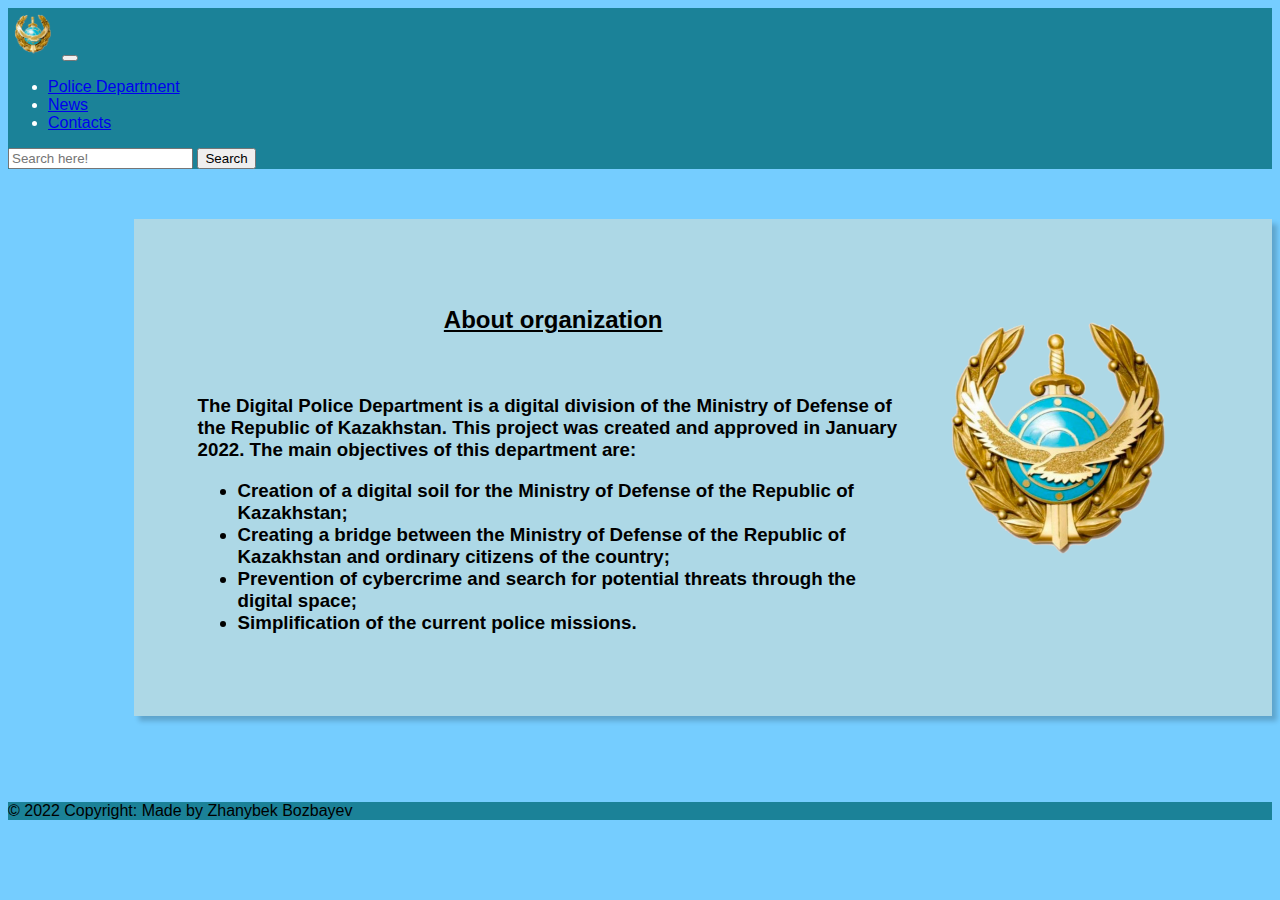
<file: index.html>
<!DOCTYPE html>
<html lang="en">
 <head>
  <title>Police Department</title>
  <link href="https://cdn.jsdelivr.net/npm/bootstrap@5.1.3/dist/css/bootstrap.min.css" rel="stylesheet" integrity="sha384-1BmE4kWBq78iYhFldvKuhfTAU6auU8tT94WrHftjDbrCEXSU1oBoqyl2QvZ6jIW3" crossorigin="anonymous">
  <link rel="icon" type="image/png" href="pics\favicon.png" sizes="32x32">
	 <meta charset="utf-8">
	 <link rel="stylesheet" href="style.css" type="text/css">

 </head>
 <body>

    <audio id="audio" src="sound/kazakhstan_2006.mp3"></audio>

<div class="header">
    <nav class="navbar navbar-expand-lg navbar-light">
        <a href="#" class="navbar-left"><img src="pics\Знак полиции.png" class="logo" onclick="gimn()"></a>
        <button class="navbar-toggler" type="button" data-bs-toggle="collapse" data-bs-target="#navContent" aria-controls="navContent" aria-expanded="false">
            <span class="navbar-toggler-icon"></span>
        </button>
        <div class="collapse navbar-collapse" id="navContent">
            <ul class="navbar-nav me-auto mb-3 mb-lg-0">
                <li class="nav-item">
                    <a href="en_index.html" class="nav-link">Police Department</a>
                </li>
                <li class="nav-item">
                    <a href="en_news.html" class="nav-link">News</a>
                </li>
                <li class="nav-item">
                    <a href="en_contacts.html" class="nav-link">Contacts</a>
                </li>
            </ul>
        </div> 
            <div class="searchinternet" style="margin-right: 50px">
         <input id="search" type="text" name="search"  class="search" placeholder="Search here!">
    
      <input type="submit" name="submit" class="btn btn-dark" value="Search" onclick="search()">
       <script> 
                function search(){
               const str=document.getElementById("search").value;
              const withoutSpaces = str.replaceAll(' ','+');
             window.open("https://www.google.kz/search?q="+withoutSpaces,"_top");
          }
       </script>
          </div>
      </nav>
</div>
 		
        <div class = "main">
 		<img src = "pics\Знак полиции.png" align = "right" height="300px">
 		<h2>
 			<p align = "center" >
 				<u>About organization</u>
 			</p>
 		</h2>
 		<br>
 		<h3>
 			
 				The Digital Police Department is a digital division of the Ministry of Defense of the Republic of Kazakhstan. This project was created and approved in January 2022. The main objectives of this department are:
    <ul>
    <li><b>Creation of a digital soil for the Ministry of Defense of the Republic of Kazakhstan;</b></li>
    <li><b>Creating a bridge between the Ministry of Defense of the Republic of Kazakhstan and ordinary citizens of the country;</b></li>
    <li><b>Prevention of cybercrime and search for potential threats through the digital space;</b></li>
    <li><b>Simplification of the current police missions.</b></li>
</ul>
</h3>
 	</div>
    <br>
    <br>

<footer class="bg-light text-center text-lg-start">
        <div class="text-center p-3" style="background-color: #1B8298">
            © 2022 Copyright:
            Made by Zhanybek Bozbayev
        </div>
    </footer>
    <div id="preloader_malc">

    <div>

        Подождите, идет загрузка сайта ...

    </div>

</div>

<style type="text/css">
    #preloader_malc {
        position: fixed;
        top: 0;
        left: 0;
        right: 0;
        bottom: 0;
        background: rgba(0, 0, 0, .6);
        z-index: 99
    }

    #preloader_malc div {
        background: #fff;
        width: 260px;
        height: 40px;
        line-height: 40px;
        border-radius: 8px;
        font-family: arial;
        font-size: 15px;
        color: #111;
        text-align: center;
        box-shadow: 0 2px 6px rgba(0, 0, 0, 0.4);
        position: fixed;
        z-index: 999;
        top: 0;
        left: 0;
        right: 0;
        bottom: 0;
        margin: auto
    }
</style>

    <script type="text/javascript" src="preloader.js"></script>
    <script type="text/javascript" src="en_index.js"></script>
    <script type="text/javascript" src="loudlinks.min.js"></script>
</body>
</file>
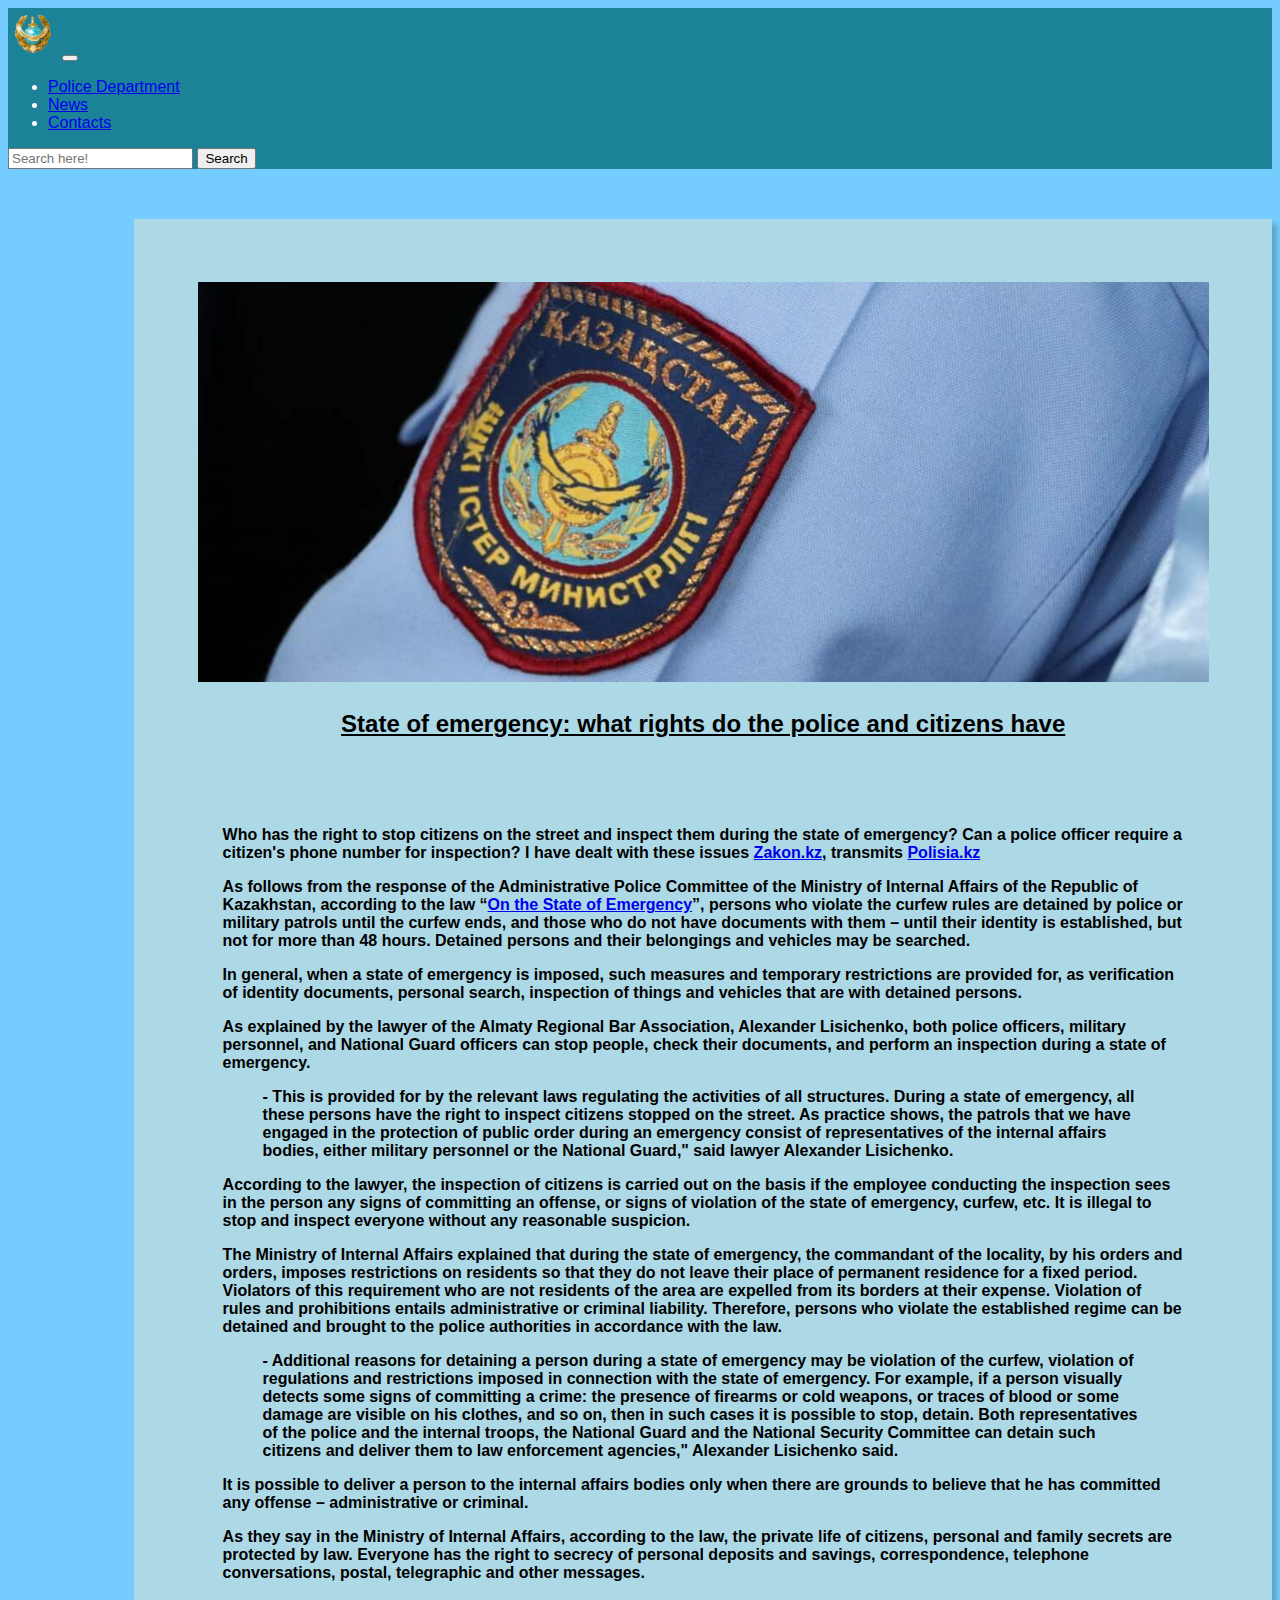
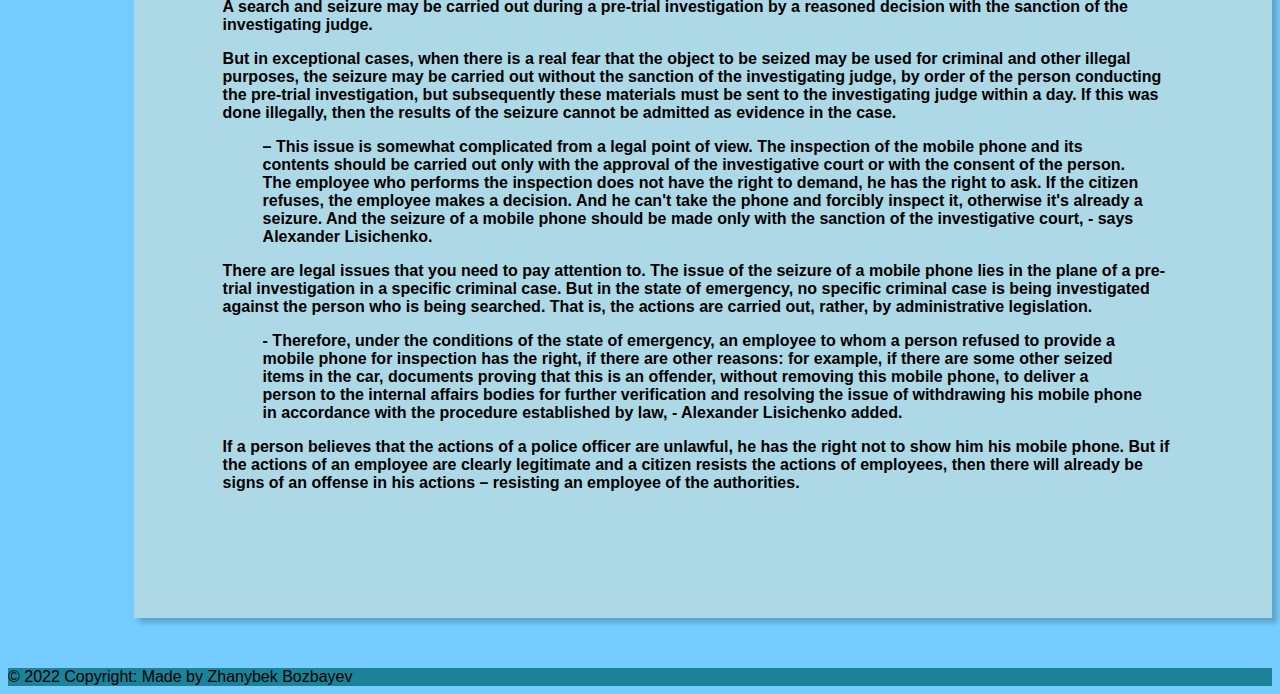
<file: en_first_news.html>
<!DOCTYPE html>
<html lang="en">
 

<head>
  <title>Police Department</title>
  <link href="https://cdn.jsdelivr.net/npm/bootstrap@5.1.3/dist/css/bootstrap.min.css" rel="stylesheet" integrity="sha384-1BmE4kWBq78iYhFldvKuhfTAU6auU8tT94WrHftjDbrCEXSU1oBoqyl2QvZ6jIW3" crossorigin="anonymous">
  <link rel="icon" type="image/png" href="pics\favicon.png" sizes="32x32">
	 <meta charset="utf-8">
	 <link rel="stylesheet" href="style.css" type="text/css">
</head>


<body>
    <audio id="audio" src="sound/kazakhstan_2006.mp3"></audio>
<div class="header">
    <nav class="navbar navbar-expand-lg navbar-light">
        <a href="#" class="navbar-left"><img src="pics\Знак полиции.png" class="logo" onclick="gimn()"></a>
        <button class="navbar-toggler" type="button" data-bs-toggle="collapse" data-bs-target="#navContent" aria-controls="navContent" aria-expanded="false">
            <span class="navbar-toggler-icon"></span>
        </button>
        <div class="collapse navbar-collapse" id="navContent">
            <ul class="navbar-nav me-auto mb-3 mb-lg-0">
                <li class="nav-item">
                    <a href="index.html" class="nav-link">Police Department</a>
                </li>
                <li class="nav-item">
                    <a href="en_news.html" class="nav-link">News</a>
                </li>
                <li class="nav-item">
                    <a href="en_contacts.html" class="nav-link">Contacts</a>
                </li>
            </ul>
        </div>
         <div class="searchinternet" style="margin-right: 50px">
         <input id="search" type="text" name="search"  class="search" placeholder="Search here!">
    
      <input type="submit" name="submit" class="btn btn-dark" value="Search" onclick="search()">
       <script> 
                function search(){
               const str=document.getElementById("search").value;
              const withoutSpaces = str.replaceAll(' ','+');
             window.open("https://www.google.kz/search?q="+withoutSpaces,"_top");
          }
       </script>
          </div>
    </nav>
</div>

    <div class = "main">
 	<div class = "Description">
 		
 		<img src = "pics\news1.jpeg" class = "post-image">
 		<h2>
 			<p align = "center" >
 				<u>State of emergency: what rights do the police and citizens have</u>
 			</p>
 		</h2>
 		<br>
 		<h4 style="padding: 25px">
 			
 			Who has the right to stop citizens on the street and inspect them during the state of emergency? Can a police officer require a citizen's phone number for inspection? I have dealt with these issues <a href = "zakon.kz">Zakon.kz</a>, transmits <a href = "https://polisia.kz/ru/rezhim-chp-kakie-prava-est-u-politsii-i-grazhdan/">Polisia.kz</a>

            <p>As follows from the response of the Administrative Police Committee of the Ministry of Internal Affairs of the Republic of Kazakhstan, according to the law “<a href = "https://online.zakon.kz/Document/?doc_id=1036912">On the State of Emergency</a>”, persons who violate the curfew rules are detained by police or military patrols until the curfew ends, and those who do not have documents with them – until their identity is established, but not for more than 48 hours. Detained persons and their belongings and vehicles may be searched.</p>
          <p>In general, when a state of emergency is imposed, such measures and temporary restrictions are provided for, as verification of identity documents, personal search, inspection of things and vehicles that are with detained persons.</p>
            <p>As explained by the lawyer of the Almaty Regional Bar Association, Alexander Lisichenko, both police officers, military personnel, and National Guard officers can stop people, check their documents, and perform an inspection during a state of emergency.</p>
            <blockquote><p> - This is provided for by the relevant laws regulating the activities of all structures. During a state of emergency, all these persons have the right to inspect citizens stopped on the street. As practice shows, the patrols that we have engaged in the protection of public order during an emergency consist of representatives of the internal affairs bodies, either military personnel or the National Guard," said lawyer Alexander Lisichenko. </p></blockquote>
            <p>According to the lawyer, the inspection of citizens is carried out on the basis if the employee conducting the inspection sees in the person any signs of committing an offense, or signs of violation of the state of emergency, curfew, etc. It is illegal to stop and inspect everyone without any reasonable suspicion.</p>
            <p>The Ministry of Internal Affairs explained that during the state of emergency, the commandant of the locality, by his orders and orders, imposes restrictions on residents so that they do not leave their place of permanent residence for a fixed period. Violators of this requirement who are not residents of the area are expelled from its borders at their expense. Violation of rules and prohibitions entails administrative or criminal liability. Therefore, persons who violate the established regime can be detained and brought to the police authorities in accordance with the law.</p>
            <blockquote><p>- Additional reasons for detaining a person during a state of emergency may be violation of the curfew, violation of regulations and restrictions imposed in connection with the state of emergency. For example, if a person visually detects some signs of committing a crime: the presence of firearms or cold weapons, or traces of blood or some damage are visible on his clothes, and so on, then in such cases it is possible to stop, detain. Both representatives of the police and the internal troops, the National Guard and the National Security Committee can detain such citizens and deliver them to law enforcement agencies," Alexander Lisichenko said.</p></blockquote>
            <p>It is possible to deliver a person to the internal affairs bodies only when there are grounds to believe that he has committed any offense – administrative or criminal.</p>
            <p>As they say in the Ministry of Internal Affairs, according to the law, the private life of citizens, personal and family secrets are protected by law. Everyone has the right to secrecy of personal deposits and savings, correspondence, telephone conversations, postal, telegraphic and other messages.</p>
            <p>A search and seizure may be carried out during a pre-trial investigation by a reasoned decision with the sanction of the investigating judge.</p>
            But in exceptional cases, when there is a real fear that the object to be seized may be used for criminal and other illegal purposes, the seizure may be carried out without the sanction of the investigating judge, by order of the person conducting the pre-trial investigation, but subsequently these materials must be sent to the investigating judge within a day. If this was done illegally, then the results of the seizure cannot be admitted as evidence in the case.</p>
            <blockquote><p>– This issue is somewhat complicated from a legal point of view. The inspection of the mobile phone and its contents should be carried out only with the approval of the investigative court or with the consent of the person. The employee who performs the inspection does not have the right to demand, he has the right to ask. If the citizen refuses, the employee makes a decision. And he can't take the phone and forcibly inspect it, otherwise it's already a seizure. And the seizure of a mobile phone should be made only with the sanction of the investigative court, - says Alexander Lisichenko.</p></blockquote>
            <p>There are legal issues that you need to pay attention to. The issue of the seizure of a mobile phone lies in the plane of a pre-trial investigation in a specific criminal case. But in the state of emergency, no specific criminal case is being investigated against the person who is being searched. That is, the actions are carried out, rather, by administrative legislation.</p>
            <blockquote><p> - Therefore, under the conditions of the state of emergency, an employee to whom a person refused to provide a mobile phone for inspection has the right, if there are other reasons: for example, if there are some other seized items in the car, documents proving that this is an offender, without removing this mobile phone, to deliver a person to the internal affairs bodies for further verification and resolving the issue of withdrawing his mobile phone in accordance with the procedure established by law, - Alexander Lisichenko added.</p></blockquote>
            <p>If a person believes that the actions of a police officer are unlawful, he has the right not to show him his mobile phone. But if the actions of an employee are clearly legitimate and a citizen resists the actions of employees, then there will already be signs of an offense in his actions – resisting an employee of the authorities.</p>

        </h4>
 	</div>
 </div>

    <footer class="bg-light text-center text-lg-start">
        <div class="text-center p-3" style="background-color: #1B8298">
            © 2022 Copyright:
            Made by Zhanybek Bozbayev
        </div>
    </footer>
      <div id="preloader_malc">

    <div>

        Подождите, идет загрузка сайта ...

    </div>

</div>

<style type="text/css">
    #preloader_malc {
        position: fixed;
        top: 0;
        left: 0;
        right: 0;
        bottom: 0;
        background: rgba(0, 0, 0, .6);
        z-index: 99
    }

    #preloader_malc div {
        background: #fff;
        width: 260px;
        height: 40px;
        line-height: 40px;
        border-radius: 8px;
        font-family: arial;
        font-size: 15px;
        color: #111;
        text-align: center;
        box-shadow: 0 2px 6px rgba(0, 0, 0, 0.4);
        position: fixed;
        z-index: 999;
        top: 0;
        left: 0;
        right: 0;
        bottom: 0;
        margin: auto
    }
</style>
    <script type="text/javascript" src="preloader.js"></script>
    <script type="text/javascript" src="en_index.js"></script>
</body>
</file>
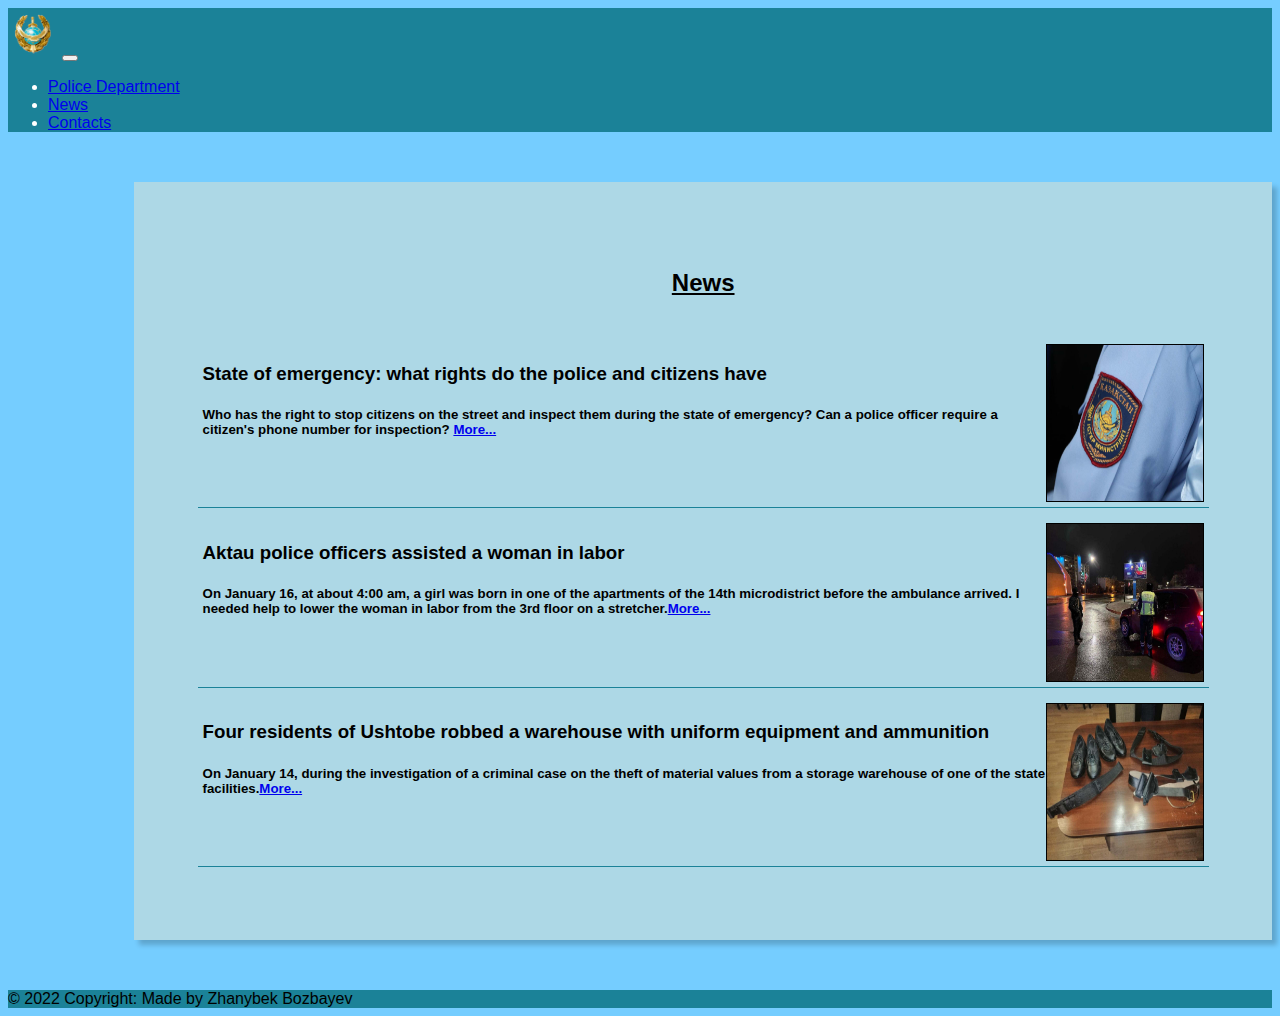
<file: en_news.html>
<!DOCTYPE html>
<html lang="en">
 

<head>
  <title>Police Department</title>
  <link href="https://cdn.jsdelivr.net/npm/bootstrap@5.1.3/dist/css/bootstrap.min.css" rel="stylesheet" integrity="sha384-1BmE4kWBq78iYhFldvKuhfTAU6auU8tT94WrHftjDbrCEXSU1oBoqyl2QvZ6jIW3" crossorigin="anonymous">
  <link rel="icon" type="image/png" href="pics\favicon.png" sizes="32x32">
   <meta charset="utf-8">
   <link rel="stylesheet" href="style.css" type="text/css">
</head>


<body>
<audio id="audio" src="sound/kazakhstan_2006.mp3"></audio>

<div class="header">
    <nav class="navbar navbar-expand-lg navbar-light">
        <a href="#" class="navbar-left"><img src="pics\Знак полиции.png" class="logo" onclick="gimn()"></a>
        <button class="navbar-toggler" type="button" data-bs-toggle="collapse" data-bs-target="#navContent" aria-controls="navContent" aria-expanded="false">
            <span class="navbar-toggler-icon"></span>
        </button>
        <div class="collapse navbar-collapse" id="navContent">
            <ul class="navbar-nav me-auto mb-3 mb-lg-0">
                <li class="nav-item">
                    <a href="index.html" class="nav-link">Police Department</a>
                </li>
                <li class="nav-item">
                    <a href="en_news.html" class="nav-link">News</a>
                </li>
                <li class="nav-item">
                    <a href="en_contacts.html" class="nav-link">Contacts</a>
                </li>
            </ul>
        </div>

    </nav>
</div>

    <div class = "main">
    <h2>
      <p align = "center" >
        <u>News</u>
      </p>
    </h2>

    <br>
    <div class="news-container">
        <div class = "news" >

            <img src="pics\news1.jpeg" align = "right" height = "156.25px" width="156.25px" border="1px solid black"><h3>State of emergency: what rights do the police and citizens have</h3>
        
            <h5>  Who has the right to stop citizens on the street and inspect them during the state of emergency? Can a police officer require a citizen's phone number for inspection? <a href="en_first_news.html">More...</a></h5>
            
        </div>
         <div class = "news">
            <img src="pics\news2.jpg" align = "right" height = "156.25px" width="156.25px" border="1px solid black"><h3>Aktau police officers assisted a woman in labor</h3>
        
            <h5>  On January 16, at about 4:00 am, a girl was born in one of the apartments of the 14th microdistrict before the ambulance arrived. I needed help to lower the woman in labor from the 3rd floor on a stretcher.<a href="en_second_news.html">More...</a></h5>
        </div>

         <div class = "news">
            <img src="pics\news3.jpeg" align = "right" height = "156.25px" width="156.25px" border="1px solid black"><h3>Four residents of Ushtobe robbed a warehouse with uniform equipment and ammunition</h3>

            <h5>On January 14, during the investigation of a criminal case on the theft of material values from a storage warehouse of one of the state facilities.<a href="en_third_news.html">More...</a></h5>
        </div>
      </div>
  </div>

    <footer class="bg-light text-center text-lg-start">
        <div class="text-center p-3" style="background-color: #1B8298">
            © 2022 Copyright:
            Made by Zhanybek Bozbayev
        </div>
    </footer>
      <div id="preloader_malc">

    <div>

        Подождите, идет загрузка сайта ...

    </div>

</div>

<style type="text/css">
    #preloader_malc {
        position: fixed;
        top: 0;
        left: 0;
        right: 0;
        bottom: 0;
        background: rgba(0, 0, 0, .6);
        z-index: 99
    }

    #preloader_malc div {
        background: #fff;
        width: 260px;
        height: 40px;
        line-height: 40px;
        border-radius: 8px;
        font-family: arial;
        font-size: 15px;
        color: #111;
        text-align: center;
        box-shadow: 0 2px 6px rgba(0, 0, 0, 0.4);
        position: fixed;
        z-index: 999;
        top: 0;
        left: 0;
        right: 0;
        bottom: 0;
        margin: auto
    }
</style>
<script type="text/javascript" src="preloader.js"></script>
<script type="text/javascript" src="en_index.js"></script>
</body>
</file>
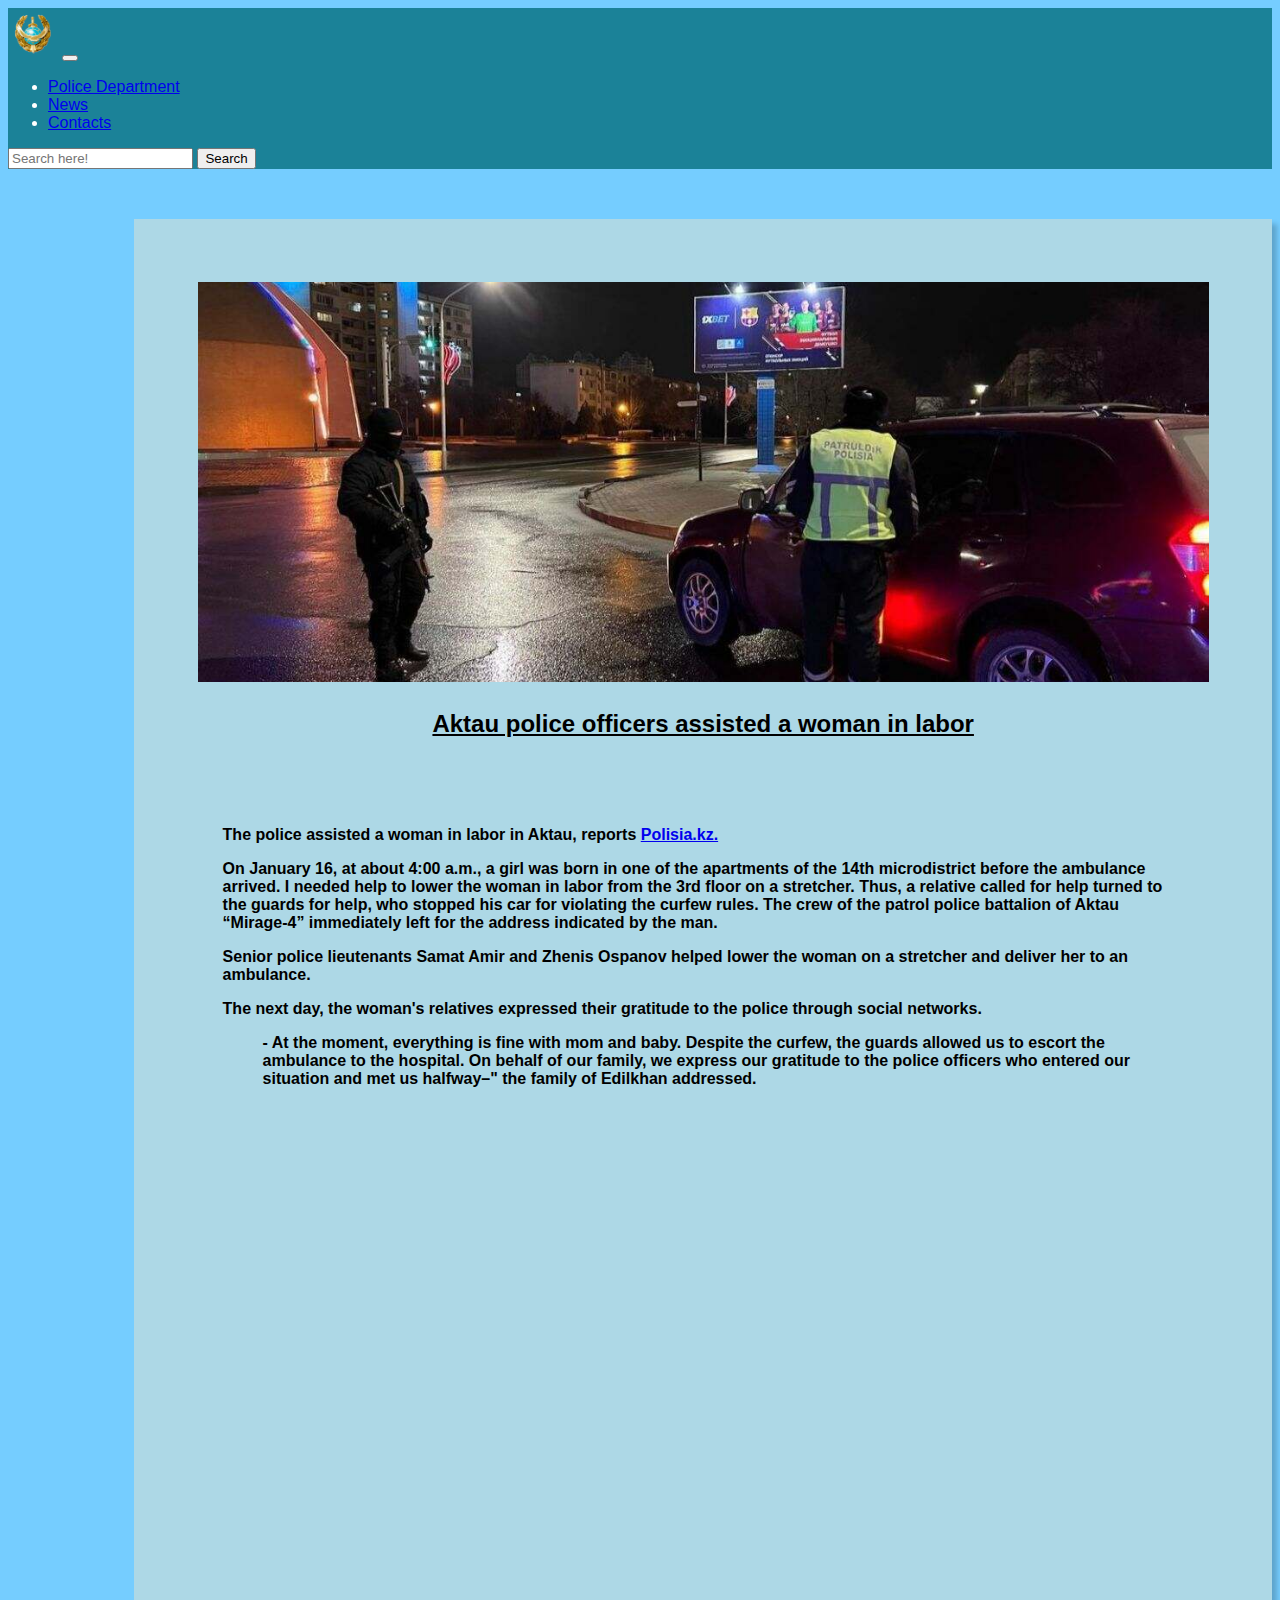
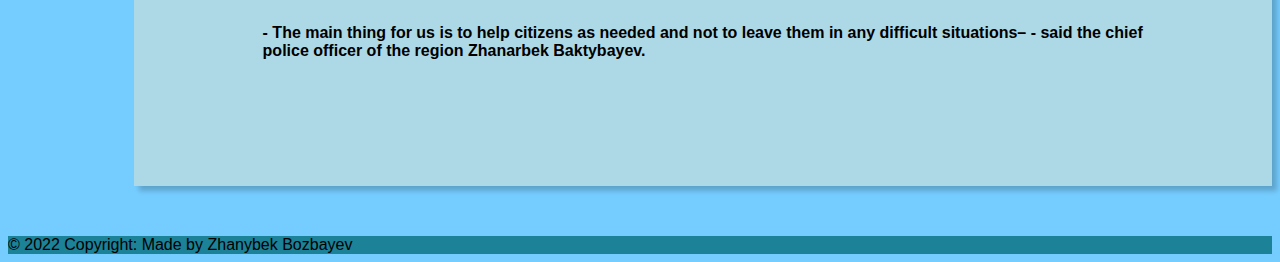
<file: en_second_news.html>
<!DOCTYPE html>
<html lang="en">
 

<head>
  <title>Police Department</title>
  <link href="https://cdn.jsdelivr.net/npm/bootstrap@5.1.3/dist/css/bootstrap.min.css" rel="stylesheet" integrity="sha384-1BmE4kWBq78iYhFldvKuhfTAU6auU8tT94WrHftjDbrCEXSU1oBoqyl2QvZ6jIW3" crossorigin="anonymous">
  <link rel="icon" type="image/png" href="pics\favicon.png" sizes="32x32">
     <meta charset="utf-8">
     <link rel="stylesheet" href="style.css" type="text/css">
</head>


<body>
<div class="header">
    <nav class="navbar navbar-expand-lg navbar-light">
        <a href="#" class="navbar-left"><img src="pics\Знак полиции.png" class="logo"></a>
        <button class="navbar-toggler" type="button" data-bs-toggle="collapse" data-bs-target="#navContent" aria-controls="navContent" aria-expanded="false">
            <span class="navbar-toggler-icon"></span>
        </button>
        <div class="collapse navbar-collapse" id="navContent">
            <ul class="navbar-nav me-auto mb-3 mb-lg-0">
                <li class="nav-item">
                    <a href="index.html" class="nav-link">Police Department</a>
                </li>
                <li class="nav-item">
                    <a href="en_news.html" class="nav-link">News</a>
                </li>
                <li class="nav-item">
                    <a href="en_contacts.html" class="nav-link">Contacts</a>
                </li>
            </ul>
        </div>
         <div class="searchinternet" style="margin-right: 50px">
         <input id="search" type="text" name="search"  class="search" placeholder="Search here!">
    
      <input type="submit" name="submit" class="btn btn-dark" value="Search" onclick="search()">
       <script> 
                function search(){
               const str=document.getElementById("search").value;
              const withoutSpaces = str.replaceAll(' ','+');
             window.open("https://www.google.kz/search?q="+withoutSpaces,"_top");
          }
       </script>
          </div>
    </nav>
</div>

    <div class = "main">
    <div class = "Description">
        
        <img src = "pics\news2.jpg" class = "post-image">
        <h2>
            <p align = "center" >
                <u>Aktau police officers assisted a woman in labor</u>
            </p>
        </h2>
        <br>
        <h4 style="padding: 25px">
            
            The police assisted a woman in labor in Aktau, reports <a href = "https://polisia.kz/ru/rezhim-chp-kakie-prava-est-u-politsii-i-grazhdan/">Polisia.kz.</a> 

            <p>On January 16, at about 4:00 a.m., a girl was born in one of the apartments of the 14th microdistrict before the ambulance arrived. I needed help to lower the woman in labor from the 3rd floor on a stretcher. Thus, a relative called for help turned to the guards for help, who stopped his car for violating the curfew rules. The crew of the patrol police battalion of Aktau “Mirage-4” immediately left for the address indicated by the man.</p>
            <p>Senior police lieutenants Samat Amir and Zhenis Ospanov helped lower the woman on a stretcher and deliver her to an ambulance.</p>
            <p>The next day, the woman's relatives expressed their gratitude to the police through social networks.</p>
            <blockquote><p>- At the moment, everything is fine with mom and baby. Despite the curfew, the guards allowed us to escort the ambulance to the hospital. On behalf of our family, we express our gratitude to the police officers who entered our situation and met us halfway–" the family of Edilkhan addressed.</p></blockquote>
            <iframe loading="lazy" title="Ақтаулық полицейлер коменданттық сағат кезінде жаңа босанған әйелге көмектесті" src="https://www.youtube.com/embed/XKp0c-9FLxs?wmode=transparent&amp;rel=0&amp;feature=oembed" allow="accelerometer; autoplay; clipboard-write; encrypted-media; gyroscope; picture-in-picture" allowfullscreen="" name="fitvid0" frameborder="0" style = "width: 100%; height: 500px"></iframe>
            <blockquote><p>- The main thing for us is to help citizens as needed and not to leave them in any difficult situations– - said the chief police officer of the region Zhanarbek Baktybayev.</p></blockquote>

        </h4>
    </div>
 </div>

    <footer class="bg-light text-center text-lg-start">
        <div class="text-center p-3" style="background-color: #1B8298">
            © 2022 Copyright:
            Made by Zhanybek Bozbayev
        </div>
    </footer>
      <div id="preloader_malc">

    <div>

        Подождите, идет загрузка сайта ...

    </div>

</div>

<style type="text/css">
    #preloader_malc {
        position: fixed;
        top: 0;
        left: 0;
        right: 0;
        bottom: 0;
        background: rgba(0, 0, 0, .6);
        z-index: 99
    }

    #preloader_malc div {
        background: #fff;
        width: 260px;
        height: 40px;
        line-height: 40px;
        border-radius: 8px;
        font-family: arial;
        font-size: 15px;
        color: #111;
        text-align: center;
        box-shadow: 0 2px 6px rgba(0, 0, 0, 0.4);
        position: fixed;
        z-index: 999;
        top: 0;
        left: 0;
        right: 0;
        bottom: 0;
        margin: auto
    }
</style>
    <script type="text/javascript" src="preloader.js"></script>
</body>
</file>
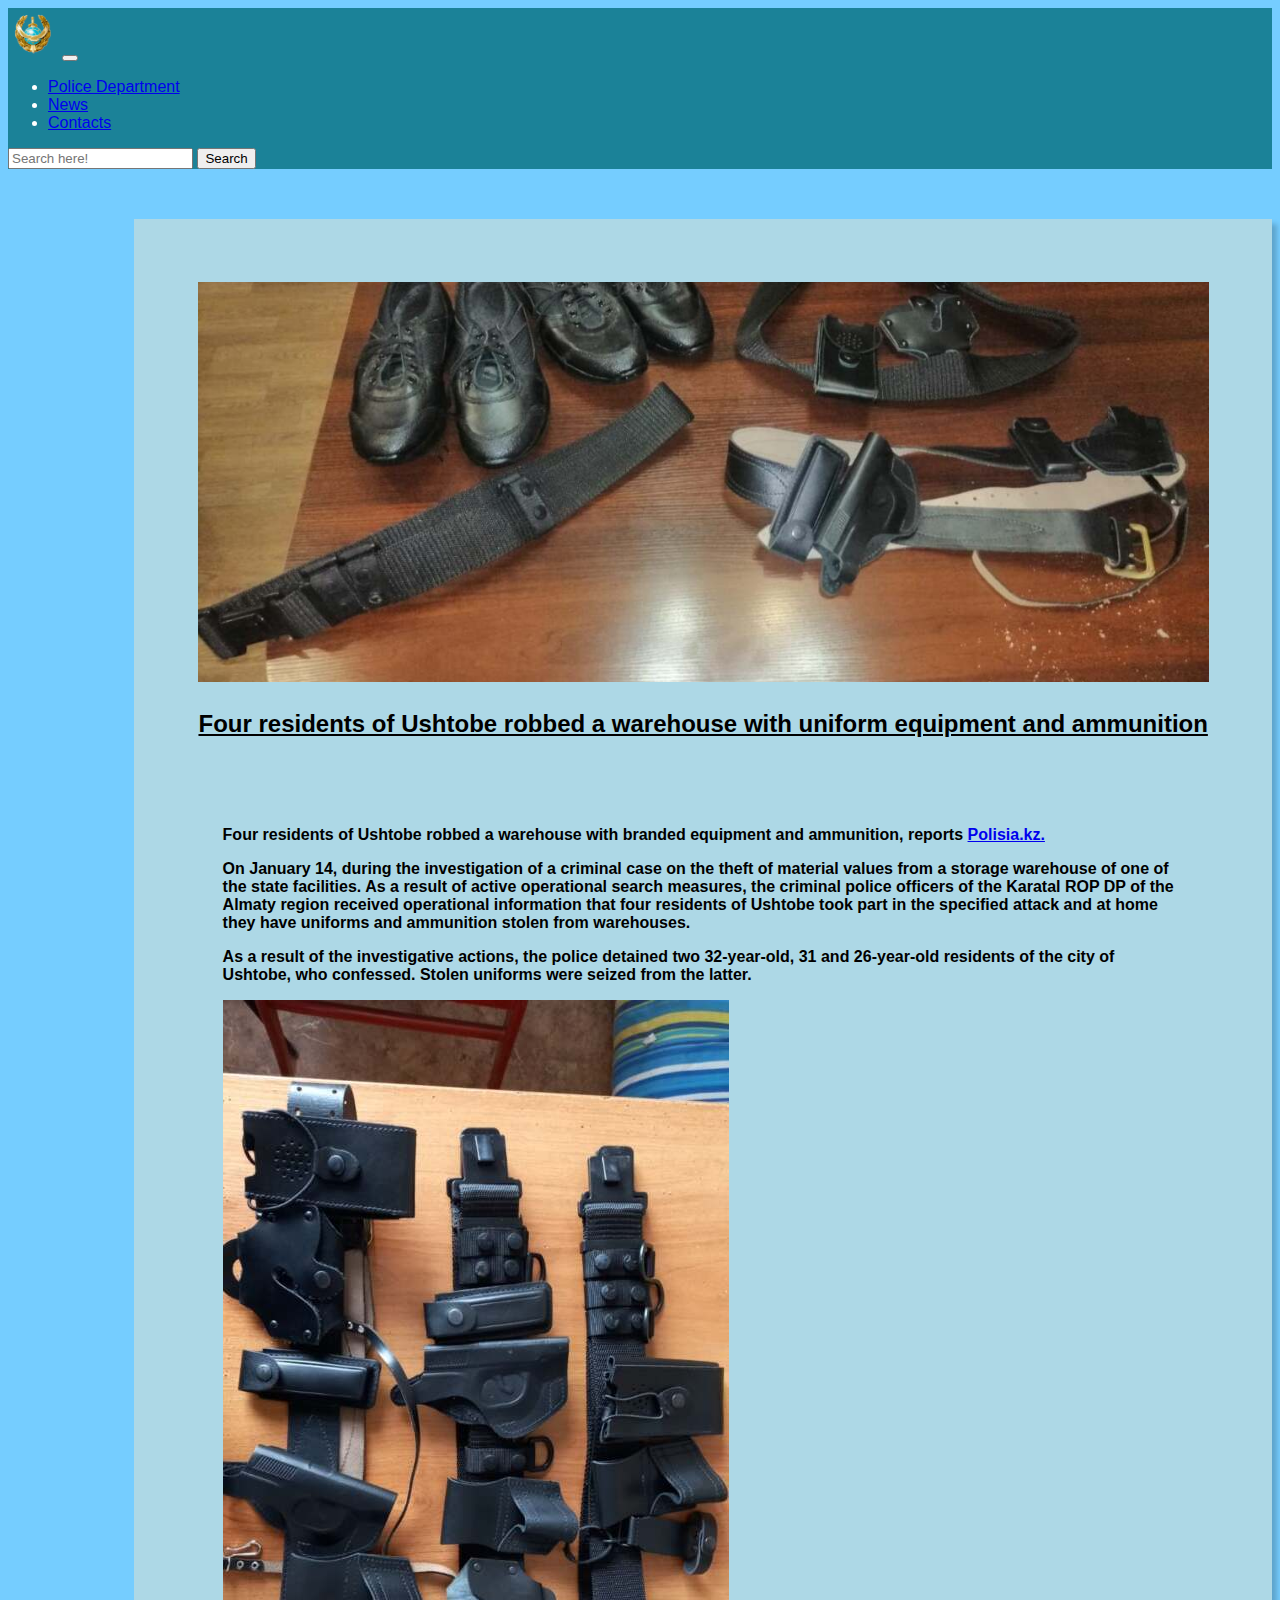
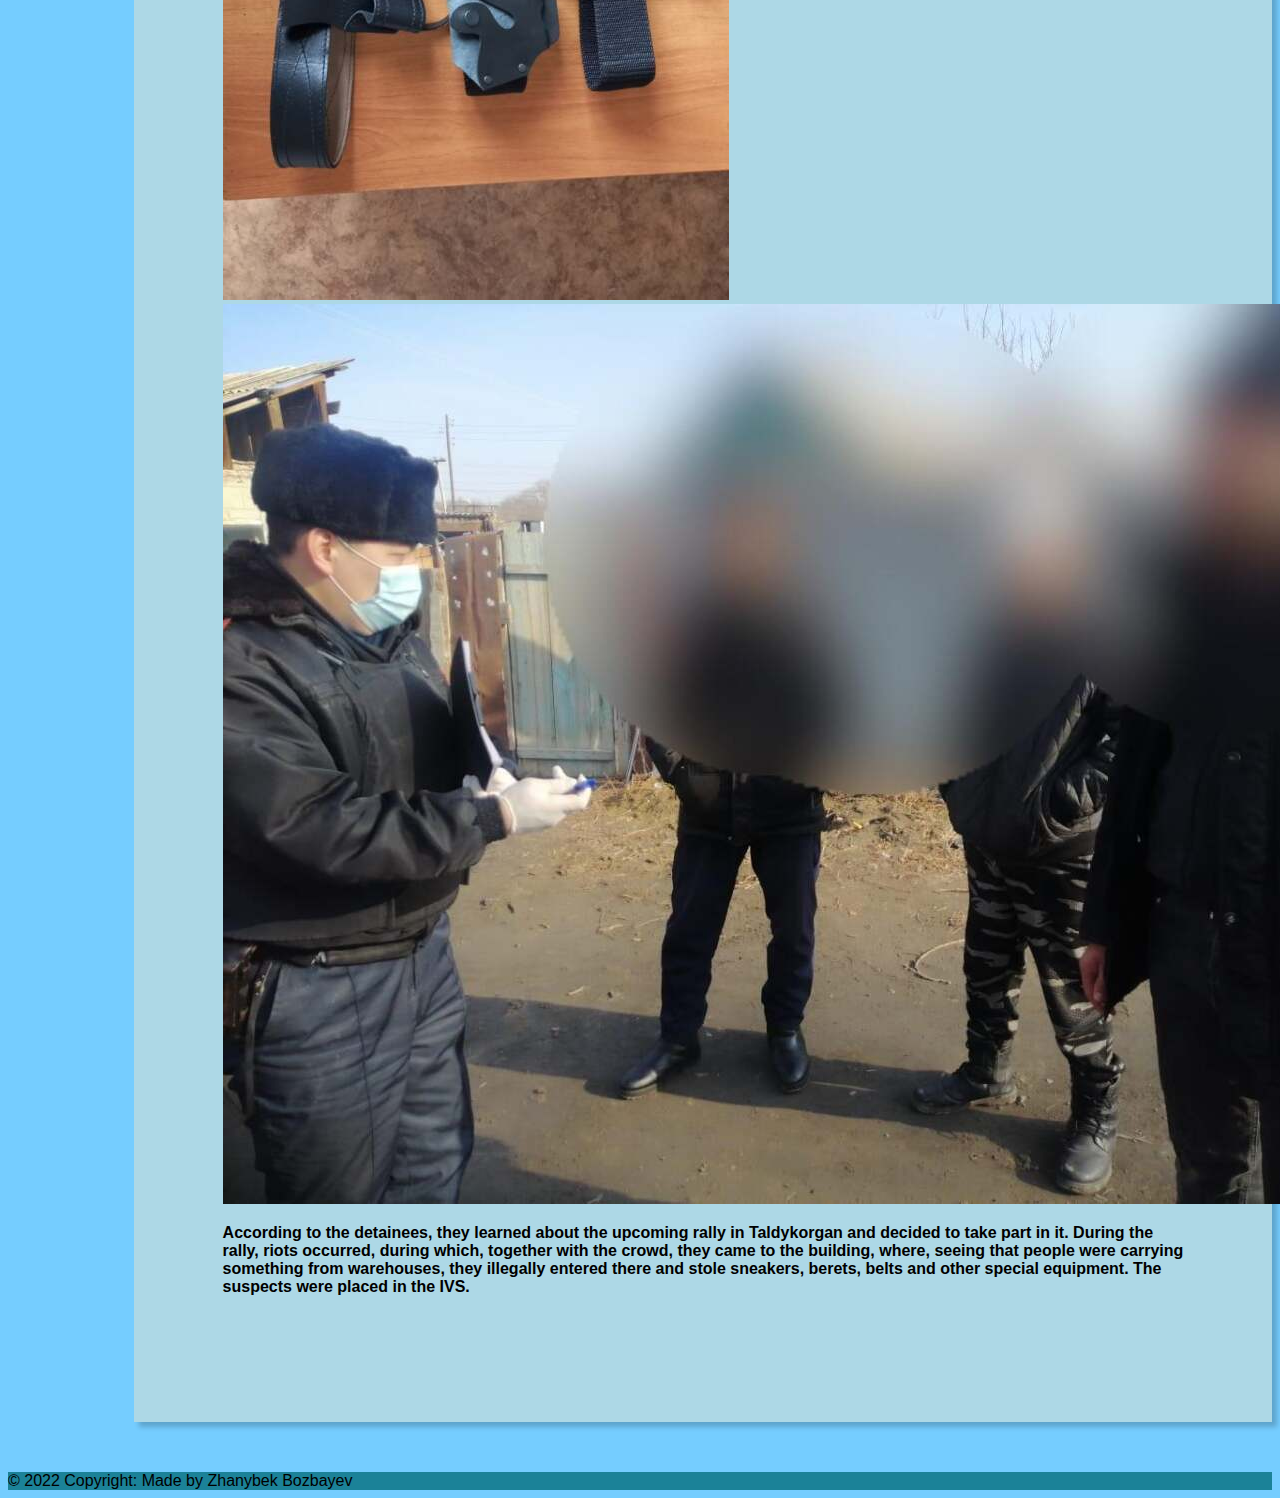
<file: en_third_news.html>
<!DOCTYPE html>
<html lang="en">
 

<head>
  <title>Police Department</title>
  <link href="https://cdn.jsdelivr.net/npm/bootstrap@5.1.3/dist/css/bootstrap.min.css" rel="stylesheet" integrity="sha384-1BmE4kWBq78iYhFldvKuhfTAU6auU8tT94WrHftjDbrCEXSU1oBoqyl2QvZ6jIW3" crossorigin="anonymous">
  <link rel="icon" type="image/png" href="pics\favicon.png" sizes="32x32">
     <meta charset="utf-8">
     <link rel="stylesheet" href="style.css" type="text/css">
</head>


<body>
    <audio id="audio" src="sound/kazakhstan_2006.mp3"></audio>
<div class="header">
    <nav class="navbar navbar-expand-lg navbar-light">
        <a href="#" class="navbar-left"><img src="pics\Знак полиции.png" class="logo" onclick="gimn()"></a>
        <button class="navbar-toggler" type="button" data-bs-toggle="collapse" data-bs-target="#navContent" aria-controls="navContent" aria-expanded="false">
            <span class="navbar-toggler-icon"></span>
        </button>
        <div class="collapse navbar-collapse" id="navContent">
            <ul class="navbar-nav me-auto mb-3 mb-lg-0">
                <li class="nav-item">
                    <a href="index.html" class="nav-link">Police Department</a>
                </li>
                <li class="nav-item">
                    <a href="en_news.html" class="nav-link">News</a>
                </li>
                <li class="nav-item">
                    <a href="en_contacts.html" class="nav-link">Contacts</a>
                </li>
            </ul>
        </div>
         <div class="searchinternet" style="margin-right: 50px">
         <input id="search" type="text" name="search"  class="search" placeholder="Search here!">
    
      <input type="submit" name="submit" class="btn btn-dark" value="Search" onclick="search()">
       <script> 
                function search(){
               const str=document.getElementById("search").value;
              const withoutSpaces = str.replaceAll(' ','+');
             window.open("https://www.google.kz/search?q="+withoutSpaces,"_top");
          }
       </script>
          </div>
    </nav>

</div>

    <div class = "main">
    <div class = "Description">
        
        <img src = "pics\news3.jpeg" class = "post-image">
        <h2>
            <p align = "center" >
                <u>Four residents of Ushtobe robbed a warehouse with uniform equipment and ammunition</u>
            </p>
        </h2>
        <br>
        <h4 style="padding: 25px">
            
            Four residents of Ushtobe robbed a warehouse with branded equipment and ammunition, reports <a href = "https://polisia.kz/ru/rezhim-chp-kakie-prava-est-u-politsii-i-grazhdan/">Polisia.kz.</a> 


            <p>On January 14, during the investigation of a criminal case on the theft of material values from a storage warehouse of one of the state facilities. As a result of active operational search measures, the criminal police officers of the Karatal ROP DP of the Almaty region received operational information that four residents of Ushtobe took part in the specified attack and at home they have uniforms and ammunition stolen from warehouses.</p>
            <p>As a result of the investigative actions, the police detained two 32-year-old, 31 and 26-year-old residents of the city of Ushtobe, who confessed. Stolen uniforms were seized from the latter.</p>
            <img src = "pics/news3-1.jpeg" class = "inpost-image"> <img src = "pics/news3-2.jpeg" class = "inpost-image">
            <p>According to the detainees, they learned about the upcoming rally in Taldykorgan and decided to take part in it. During the rally, riots occurred, during which, together with the crowd, they came to the building, where, seeing that people were carrying something from warehouses, they illegally entered there and stole sneakers, berets, belts and other special equipment. The suspects were placed in the IVS.</p>

        </h4>
    </div>
 </div>

    <footer class="bg-light text-center text-lg-start">
        <div class="text-center p-3" style="background-color: #1B8298">
            © 2022 Copyright:
            Made by Zhanybek Bozbayev
        </div>
    </footer>
      <div id="preloader_malc">

    <div>

        Подождите, идет загрузка сайта ...

    </div>

</div>

<style type="text/css">
    #preloader_malc {
        position: fixed;
        top: 0;
        left: 0;
        right: 0;
        bottom: 0;
        background: rgba(0, 0, 0, .6);
        z-index: 99
    }

    #preloader_malc div {
        background: #fff;
        width: 260px;
        height: 40px;
        line-height: 40px;
        border-radius: 8px;
        font-family: arial;
        font-size: 15px;
        color: #111;
        text-align: center;
        box-shadow: 0 2px 6px rgba(0, 0, 0, 0.4);
        position: fixed;
        z-index: 999;
        top: 0;
        left: 0;
        right: 0;
        bottom: 0;
        margin: auto
    }
</style>
    <script type="text/javascript" src="preloader.js"></script>
    <script type="text/javascript" src="en_index.js"></script>
</body>
</file>
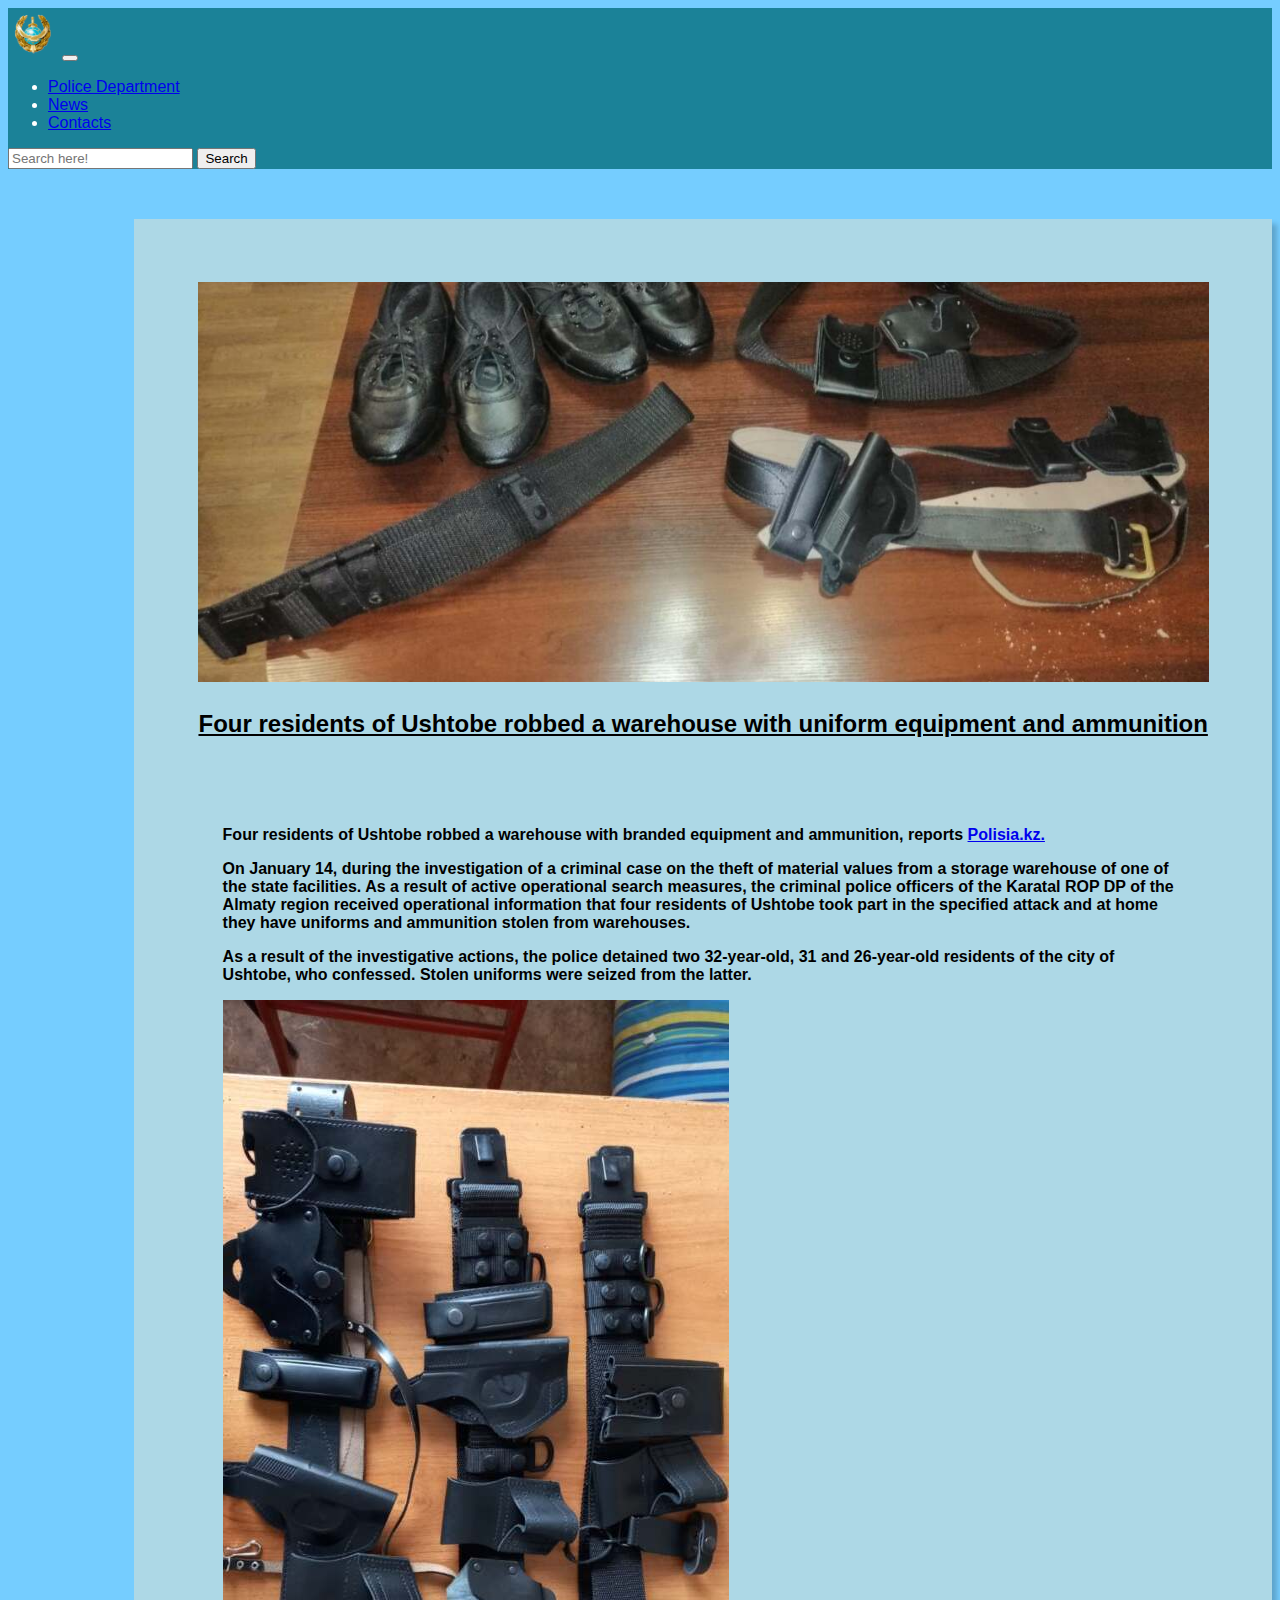
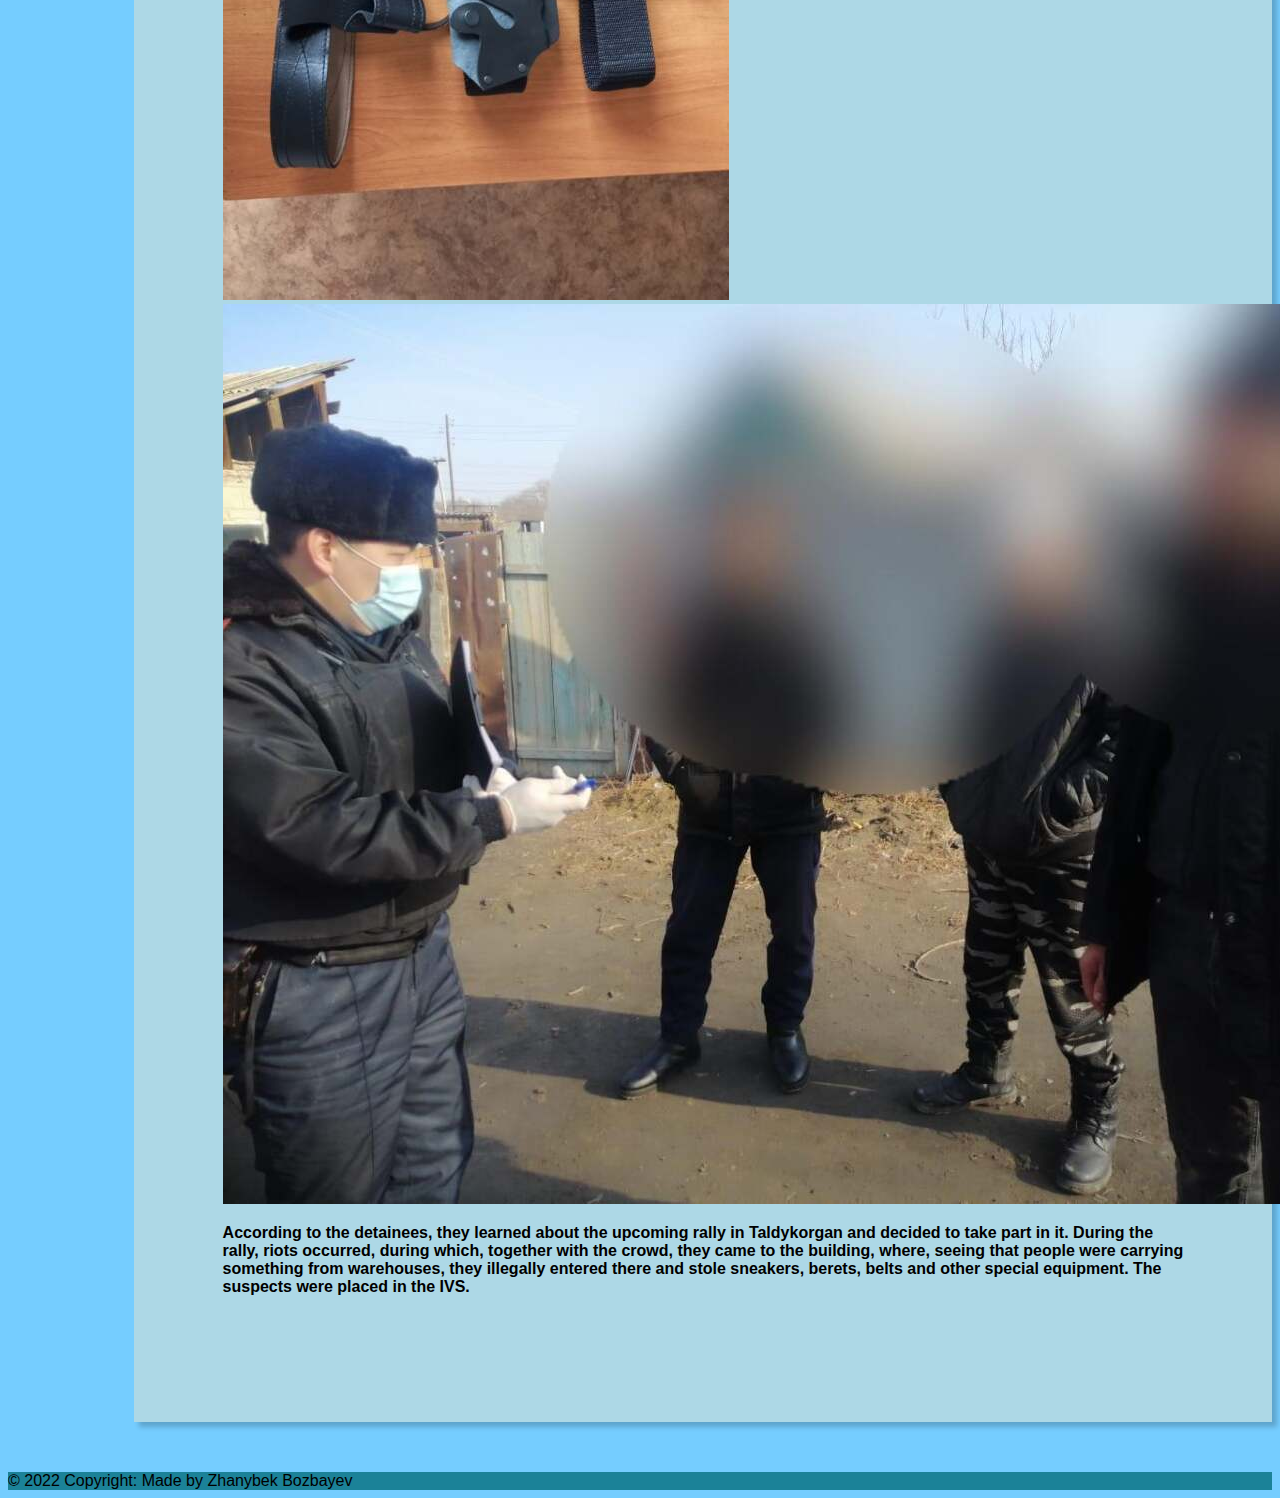
<file: police/en_third_news.html>
<!DOCTYPE html>
<html lang="en">
 

<head>
  <title>Police Department</title>
  <link href="https://cdn.jsdelivr.net/npm/bootstrap@5.1.3/dist/css/bootstrap.min.css" rel="stylesheet" integrity="sha384-1BmE4kWBq78iYhFldvKuhfTAU6auU8tT94WrHftjDbrCEXSU1oBoqyl2QvZ6jIW3" crossorigin="anonymous">
  <link rel="icon" type="image/png" href="pics\favicon.png" sizes="32x32">
     <meta charset="utf-8">
     <link rel="stylesheet" href="style.css" type="text/css">
</head>


<body>
    <audio id="audio" src="sound/kazakhstan_2006.mp3"></audio>
<div class="header">
    <nav class="navbar navbar-expand-lg navbar-light">
        <a href="#" class="navbar-left"><img src="pics\Знак полиции.png" class="logo" onclick="gimn()"></a>
        <button class="navbar-toggler" type="button" data-bs-toggle="collapse" data-bs-target="#navContent" aria-controls="navContent" aria-expanded="false">
            <span class="navbar-toggler-icon"></span>
        </button>
        <div class="collapse navbar-collapse" id="navContent">
            <ul class="navbar-nav me-auto mb-3 mb-lg-0">
                <li class="nav-item">
                    <a href="en_index.html" class="nav-link">Police Department</a>
                </li>
                <li class="nav-item">
                    <a href="en_news.html" class="nav-link">News</a>
                </li>
                <li class="nav-item">
                    <a href="en_contacts.html" class="nav-link">Contacts</a>
                </li>
            </ul>
        </div>
         <div class="searchinternet" style="margin-right: 50px">
         <input id="search" type="text" name="search"  class="search" placeholder="Search here!">
    
      <input type="submit" name="submit" class="btn btn-dark" value="Search" onclick="search()">
       <script> 
                function search(){
               const str=document.getElementById("search").value;
              const withoutSpaces = str.replaceAll(' ','+');
             window.open("https://www.google.kz/search?q="+withoutSpaces,"_top");
          }
       </script>
          </div>
    </nav>

</div>

    <div class = "main">
    <div class = "Description">
        
        <img src = "pics\news3.jpeg" class = "post-image">
        <h2>
            <p align = "center" >
                <u>Four residents of Ushtobe robbed a warehouse with uniform equipment and ammunition</u>
            </p>
        </h2>
        <br>
        <h4 style="padding: 25px">
            
            Four residents of Ushtobe robbed a warehouse with branded equipment and ammunition, reports <a href = "https://polisia.kz/ru/rezhim-chp-kakie-prava-est-u-politsii-i-grazhdan/">Polisia.kz.</a> 


            <p>On January 14, during the investigation of a criminal case on the theft of material values from a storage warehouse of one of the state facilities. As a result of active operational search measures, the criminal police officers of the Karatal ROP DP of the Almaty region received operational information that four residents of Ushtobe took part in the specified attack and at home they have uniforms and ammunition stolen from warehouses.</p>
            <p>As a result of the investigative actions, the police detained two 32-year-old, 31 and 26-year-old residents of the city of Ushtobe, who confessed. Stolen uniforms were seized from the latter.</p>
            <img src = "pics/news3-1.jpeg" class = "inpost-image"> <img src = "pics/news3-2.jpeg" class = "inpost-image">
            <p>According to the detainees, they learned about the upcoming rally in Taldykorgan and decided to take part in it. During the rally, riots occurred, during which, together with the crowd, they came to the building, where, seeing that people were carrying something from warehouses, they illegally entered there and stole sneakers, berets, belts and other special equipment. The suspects were placed in the IVS.</p>

        </h4>
    </div>
 </div>

    <footer class="bg-light text-center text-lg-start">
        <div class="text-center p-3" style="background-color: #1B8298">
            © 2022 Copyright:
            Made by Zhanybek Bozbayev
        </div>
    </footer>
      <div id="preloader_malc">

    <div>

        Подождите, идет загрузка сайта ...

    </div>

</div>

<style type="text/css">
    #preloader_malc {
        position: fixed;
        top: 0;
        left: 0;
        right: 0;
        bottom: 0;
        background: rgba(0, 0, 0, .6);
        z-index: 99
    }

    #preloader_malc div {
        background: #fff;
        width: 260px;
        height: 40px;
        line-height: 40px;
        border-radius: 8px;
        font-family: arial;
        font-size: 15px;
        color: #111;
        text-align: center;
        box-shadow: 0 2px 6px rgba(0, 0, 0, 0.4);
        position: fixed;
        z-index: 999;
        top: 0;
        left: 0;
        right: 0;
        bottom: 0;
        margin: auto
    }
</style>
    <script type="text/javascript" src="preloader.js"></script>
    <script type="text/javascript" src="en_index.js"></script>
</body>
</file>
<file: style.css>
body {
	background-color: #75cdff;
	font-family: Arial;
}
.header {
	background-color: #1B8298;
	color: white;
}
.main {
	width: 80%;
	margin-left: 10%;
	padding: 5%;
	background-color: lightblue;
	box-shadow: 5px 5px 5px 0px rgba(0, 0, 0, .2);
	margin-top: 50px;
	margin-bottom: 50px;
}
.post-image {
	width: 100%;
	height: 400px;
	object-fit: cover;
}
.footer {
	
	width: 100%;
	background-color: #1B8298;
}
.logo {
	height: 50px;
}

/*----NEWS----*/

.news-container {
	display: flex;
	flex-direction: column;
}

.news {
	border-bottom: solid 1px #1B8298;
	padding: 5px;
	margin-bottom: 10px;
}

.youtube {
	    background-position: center;
	    background-repeat: no-repeat;
	    position: relative;
	    display: inline-block;
	    overflow: hidden;
	    transition: all 200ms ease-out;
	    cursor: pointer;
	}
	.youtube .play {
	    background: url("[data-uri] +CTSbehfAH29mrID8bET0+0EUkAd8WYDOmqJ3ecsG30yr9wqRfm6Y+a1BEFDEjHfHvWmY9ck6CygHvBVr8Xhtb4ZE5HZA3y8DvBNA1TjnrmXWf+sioMwZX5V/VHXMGGMMoKdDCxCRvRWBdzKzdHEO+EisilbPyopHYqp6S9UCAsz4iojI7hUDAtyXVQgIDd6KnOoaWNkbI6FaPSuZGyMArsi7MZoloB4zviI/Nhr3X95jltwTRQmoIfgisy5ai+me67OI7fE4nrqjrqfK1t0eby0FPRB6oGVlchL3rgnfrq19RKbVBdhV9IOSwJmfmJi4vi/4ThERitwyCxVAFqydshuCX5awhQ9KtmuIWd8IDZED/nXT77rvVVv6sHRKwjYi91poqP7Dr+Y6JJ1VSZIMA3wkPNy6bX+o8Bcm0sXMdwM8Fxo0A3xORPaWBp6uPXsmbxCRD0NDL0dOANhVCXy6iAjMcjbcrMt3RITKwdMVRdFo+y5yvkL4eWZ+zHt/ZVD4dEVRNGotpst+dZZZH8k86lqn2pIvT/eqrNfn2xuyqYPZ8mv7s8pfn/8Pybm4TIjanscAAAAASUVORK5CYII=") no-repeat center center;
	    background-size: 64px 64px;
	    position: absolute;
	    height: 100%;
	    width: 100%;
	    opacity: .8;
	    filter: alpha(opacity=80);
	    transition: all 0.2s ease-out;
	}
	.youtube .play:hover {
	    opacity: 1;
	    filter: alpha(opacity=100);
	}

.inpost-image {
	
}

.accordion {
  background-color: #eee;
  color: #444;
  cursor: pointer;
  padding: 18px;
  width: 60%;
  text-align: left;
  border: none;
  outline: none;
  transition: 0.4s;
  margin-bottom: 2%;
}

/* Add a background color to the button if it is clicked on (add the .active class with JS), and when you move the mouse over it (hover) */
.active, .accordion:hover {
  background-color: #ccc;
}

/* Style the accordion panel. Note: hidden by default */
.panel {
  padding: 0 15px;
  background-color: white;
  display: none;
  overflow: hidden;
}
.contacts {
  background: 3497c2;
  padding: 38px 12px;
  margin-top: -20px;
  margin-bottom: 40px;
  border-radius: 4px;
  box-shadow: 0 8px 10px rgba(0, 0, 0, .1);
  max-width: 50em;
  width: 100%;
}

.contacts h1{
	margin-top: -18px;
}
 .head{
 	padding-bottom: 20px;
 	display: flex;
 	flex-direction: row;
 }
.important_numbers{
 	padding-bottom: 20px;
 }
details {
    display: flex;
    
    border-radius: 5px;
    overflow: hidden;
    background: rgba(225, 239, 242, .05);
    border-left: 15px solid black;
    padding:15px;
    & {
      margin-top: 15px;
    }

.card-img-top{
 transition: 1s;
 height: 500px;
 width: 500px;
}
.card {
	height: 500px;
 width: 500px;
}
}
.card :hover{
	height: 500px;
 width: 500px;
 transform: scale(1.05);
}

div.contacts.chief.head a.card{
	height: 500px;
 width: 500px;
}
</file>
<file: police/style.css>
body {
	background-color: #75cdff;
	font-family: Arial;
}
.header {
	background-color: #1B8298;
	color: white;
}
.main {
	width: 80%;
	margin-left: 10%;
	padding: 5%;
	background-color: lightblue;
	box-shadow: 5px 5px 5px 0px rgba(0, 0, 0, .2);
	margin-top: 50px;
	margin-bottom: 50px;
}
.post-image {
	width: 100%;
	height: 400px;
	object-fit: cover;
}
.footer {
	
	width: 100%;
	background-color: #1B8298;
}
.logo {
	height: 50px;
}

/*----NEWS----*/

.news-container {
	display: flex;
	flex-direction: column;
}

.news {
	border-bottom: solid 1px #1B8298;
	padding: 5px;
	margin-bottom: 10px;
}

.youtube {
	    background-position: center;
	    background-repeat: no-repeat;
	    position: relative;
	    display: inline-block;
	    overflow: hidden;
	    transition: all 200ms ease-out;
	    cursor: pointer;
	}
	.youtube .play {
	    background: url("[data-uri] +CTSbehfAH29mrID8bET0+0EUkAd8WYDOmqJ3ecsG30yr9wqRfm6Y+a1BEFDEjHfHvWmY9ck6CygHvBVr8Xhtb4ZE5HZA3y8DvBNA1TjnrmXWf+sioMwZX5V/VHXMGGMMoKdDCxCRvRWBdzKzdHEO+EisilbPyopHYqp6S9UCAsz4iojI7hUDAtyXVQgIDd6KnOoaWNkbI6FaPSuZGyMArsi7MZoloB4zviI/Nhr3X95jltwTRQmoIfgisy5ai+me67OI7fE4nrqjrqfK1t0eby0FPRB6oGVlchL3rgnfrq19RKbVBdhV9IOSwJmfmJi4vi/4ThERitwyCxVAFqydshuCX5awhQ9KtmuIWd8IDZED/nXT77rvVVv6sHRKwjYi91poqP7Dr+Y6JJ1VSZIMA3wkPNy6bX+o8Bcm0sXMdwM8Fxo0A3xORPaWBp6uPXsmbxCRD0NDL0dOANhVCXy6iAjMcjbcrMt3RITKwdMVRdFo+y5yvkL4eWZ+zHt/ZVD4dEVRNGotpst+dZZZH8k86lqn2pIvT/eqrNfn2xuyqYPZ8mv7s8pfn/8Pybm4TIjanscAAAAASUVORK5CYII=") no-repeat center center;
	    background-size: 64px 64px;
	    position: absolute;
	    height: 100%;
	    width: 100%;
	    opacity: .8;
	    filter: alpha(opacity=80);
	    transition: all 0.2s ease-out;
	}
	.youtube .play:hover {
	    opacity: 1;
	    filter: alpha(opacity=100);
	}

.inpost-image {
	
}

.accordion {
  background-color: #eee;
  color: #444;
  cursor: pointer;
  padding: 18px;
  width: 60%;
  text-align: left;
  border: none;
  outline: none;
  transition: 0.4s;
  margin-bottom: 2%;
}

/* Add a background color to the button if it is clicked on (add the .active class with JS), and when you move the mouse over it (hover) */
.active, .accordion:hover {
  background-color: #ccc;
}

/* Style the accordion panel. Note: hidden by default */
.panel {
  padding: 0 15px;
  background-color: white;
  display: none;
  overflow: hidden;
}
.contacts {
  background: 3497c2;
  padding: 38px 12px;
  margin-top: -20px;
  margin-bottom: 40px;
  border-radius: 4px;
  box-shadow: 0 8px 10px rgba(0, 0, 0, .1);
  max-width: 50em;
  width: 100%;
}

.contacts h1{
	margin-top: -18px;
}
 .head{
 	padding-bottom: 20px;
 	display: flex;
 	flex-direction: row;
 }
.important_numbers{
 	padding-bottom: 20px;
 }
details {
    display: flex;
    
    border-radius: 5px;
    overflow: hidden;
    background: rgba(225, 239, 242, .05);
    border-left: 15px solid black;
    padding:15px;
    & {
      margin-top: 15px;
    }

.card-img-top{
 transition: 1s;
 height: 500px;
 width: 500px;
}
.card {
	height: 500px;
 width: 500px;
}
}
.card :hover{
	height: 500px;
 width: 500px;
 transform: scale(1.05);
}

div.contacts.chief.head a.card{
	height: 500px;
 width: 500px;
}
</file>
